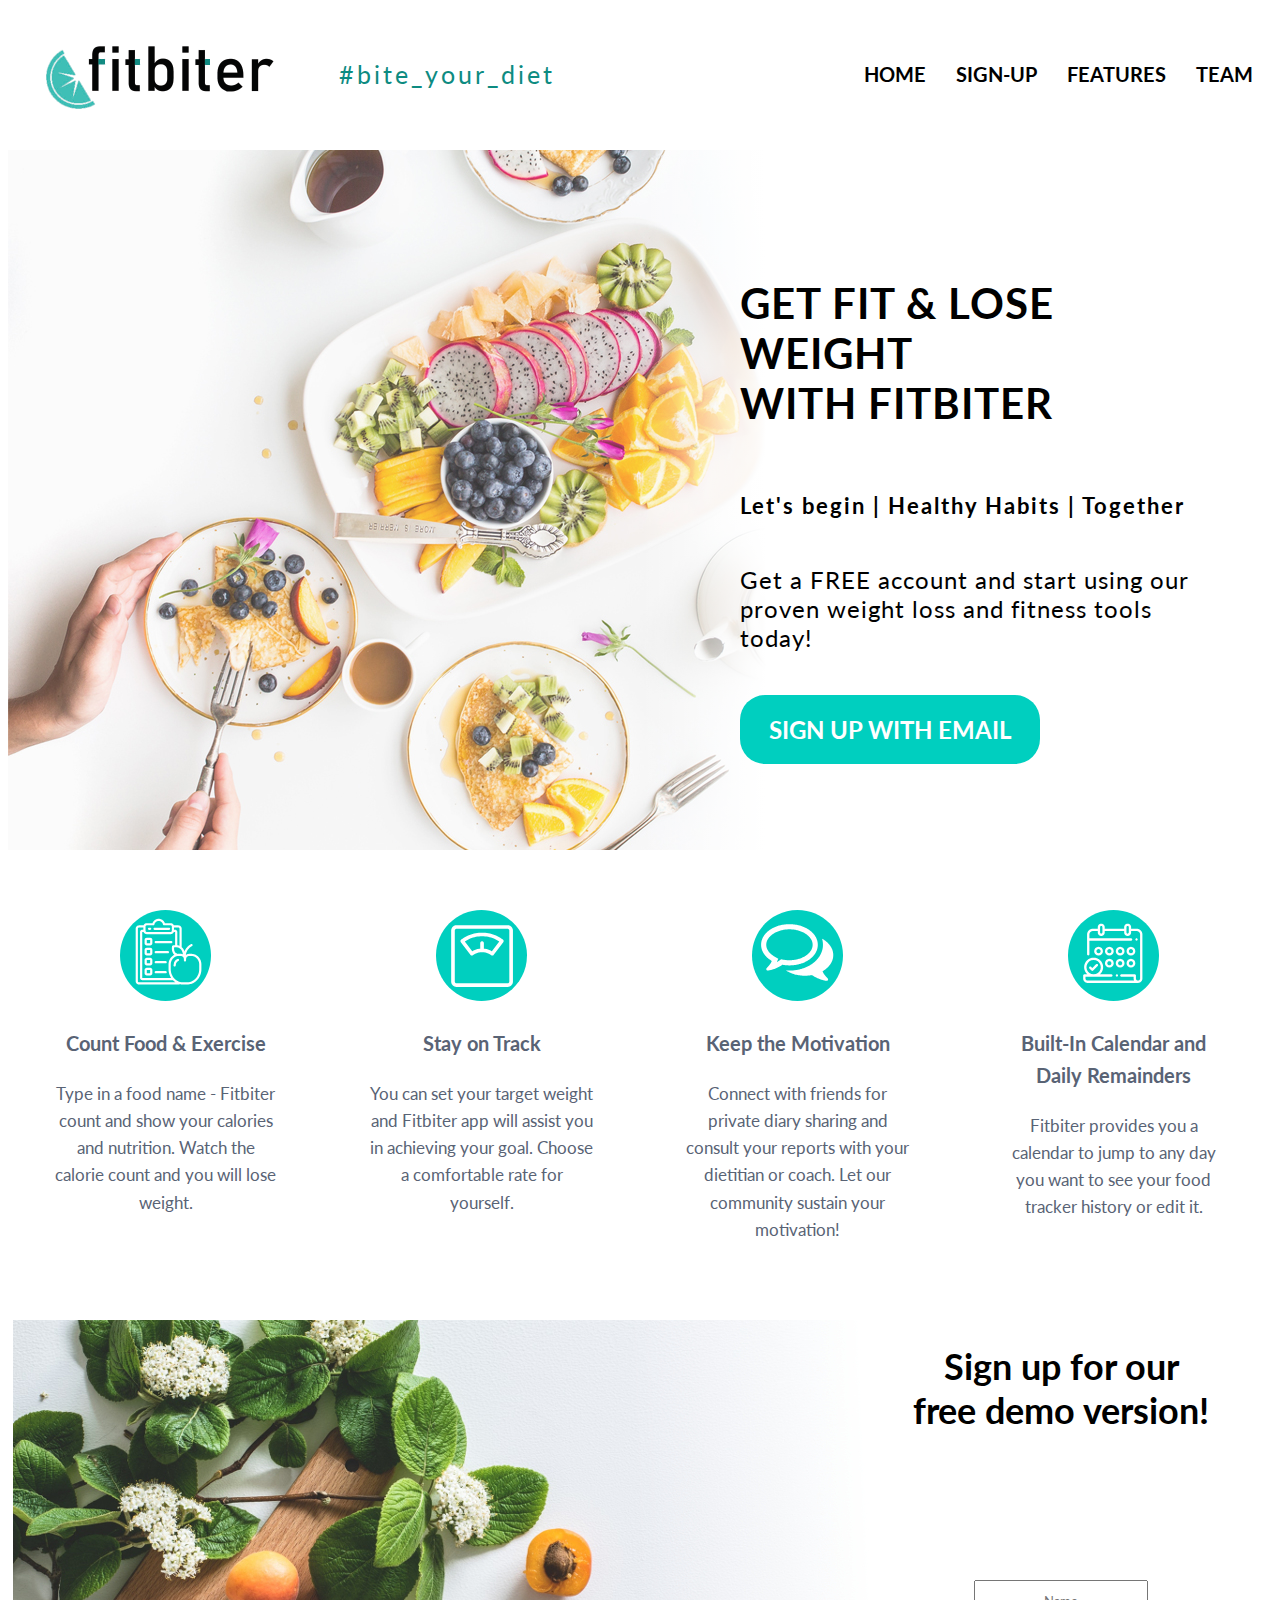
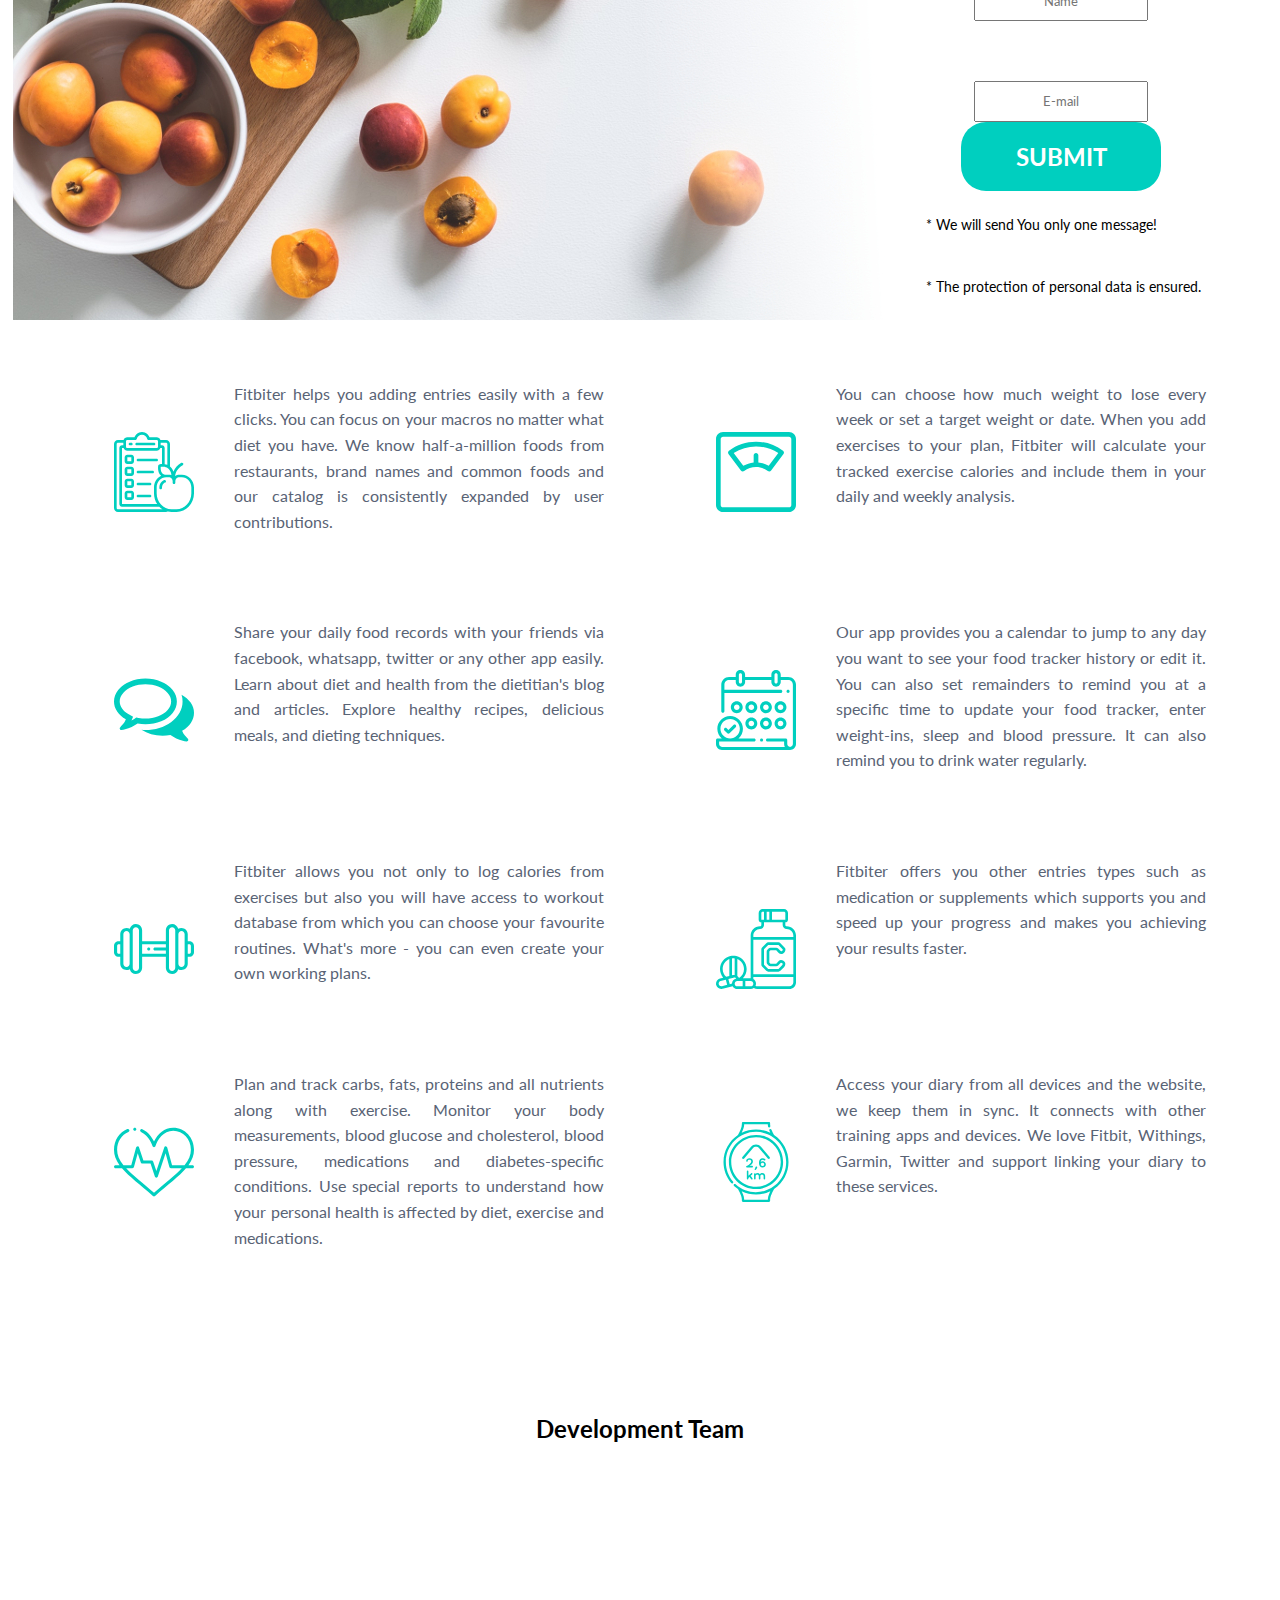
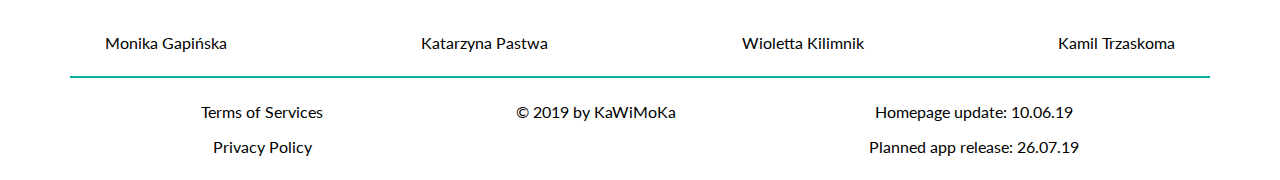
<file: index.html>
<!DOCTYPE html>
<html lang="en">

<head>
  <meta charset="UTF-8" />
  <meta name="viewport" content="width=device-width, initial-scale=1.0">
  <link rel="stylesheet" href="https://necolas.github.io/normalize.css/8.0.1/normalize.css">
  <link href="https://fonts.googleapis.com/css?family=Lato:400,700&display=swap" rel="stylesheet">
  <link rel="stylesheet" href="https://use.fontawesome.com/releases/v5.8.2/css/all.css"
    integrity="sha384-oS3vJWv+0UjzBfQzYUhtDYW+Pj2yciDJxpsK1OYPAYjqT085Qq/1cq5FLXAZQ7Ay" crossorigin="anonymous">
  <link rel="stylesheet" href="https://cdnjs.cloudflare.com/ajax/libs/animate.css/3.7.2/animate.min.css">
  <link rel="stylesheet" href="fitness.css">
  <link rel="stylesheet" href="hero_section.css">
  <link rel="stylesheet" href="feature34.css">
  <link rel="stylesheet" href="feature29.css">
  <link rel="stylesheet" href="form.css">
  <link rel="stylesheet" href="back-flip.css">
  <link rel="icon" href="img/FAVICON.png" type="image/jpg">
  <title>Fitbiter</title>
</head>

<body>
  <header id="header">
    <nav>
      <div class="logo_slogan">
        <a onclick='topFunction()' href=""><img src="img/logo.png" alt="FitBiter Logo"></a>
        <div class="slogan">#bite_your_diet</div>
      </div>
      <a id="showMenu"><i class="fas fa-chevron-circle-down fa-2x"></i></a>


      <ul>
        <a onclick='topFunction()' href="">Home</a>
        <a href="#sign-up">Sign-up</a>
        <a href="#features">Features</a>
        <a href="#developers">Team</a>
      </ul>
    </nav>
  </header>

  <main>

    <div id="home" class="hero_main_container">
      <section class="hero_image"></section>
      <section class="hero_main_text">
        <p class="hero_main_p">Get fit & lose weight<br> with fitbiter</p>
        <p class="hero_text_call">Let's begin | Healthy Habits | Together</p>
        <p class="hero_text">Get a FREE account and start using our proven weight loss and fitness tools today!</p><br>
        <button class="hero_button"><a href="#sign-up">sign up with Email</a></button>
      </section>
    </div>


    <div id="main">
      <div id="feature">
        <div class="feature-container">

          <div class="feature-box feature-box-food" class="feature-hover">
            <a href="#apple">
              <img src="img/dietB.svg">
              <h3>Count Food & Exercise</h3>
              <p>
                Type in a food name - Fitbiter count and show your calories and nutrition. Watch the calorie count and
                you
                will lose weight.
              </p>
            </a>
          </div>

          <div class="feature-box feature-box-weight" class="feature-hover">
            <a href="#weight">
              <img src="img/weightB.svg">
              <h3>Stay on Track</h3>
              <p>
                You can set your target weight and Fitbiter app will assist you in achieving your goal. Choose a
                comfortable rate for yourself.
              </p>
            </a>
          </div>

          <div class="feature-box feature-box-motivation" class="feature-hover">
            <a href="#chat">
              <img src="img/chatIconB.svg">
              <h3>Keep the Motivation</h3>
              <p>
                Connect with friends for private diary sharing and consult your reports with your dietitian or coach.
                Let
                our community sustain your motivation!
              </p>
            </a>
          </div>

          <div class="feature-box feature-box-calendar" class="feature-hover">
            <a href="#calendar">
              <img src="img/calendarIconB.svg">
              <h3>Built-In Calendar and Daily Remainders</h3>
              <p id="sign-up">
                Fitbiter provides you a calendar to jump to any day you want to see your food tracker history or edit
                it.
              </p>
            </a>
          </div>

        </div>
      </div>

  </main>
  <form id="newsletter" class="form" action="#" method="post">

    <img src="img/form-background.jpg" id="form-background" class="form-background">


    <div id="form-title" class="form-title">
      <h1> Sign up for our <br> free demo version!</h1>
    </div>


    <div id="form-name" class="form-name">
      <input type="text" name="author" placeholder="Name" id="author" required>
    </div>

    <div id="form-email" class="form-email">
      <input type="email" id="email" name="email" placeholder="E-mail" required>
    </div>

    <button id="form-button" class="form-button"> SUBMIT </button>

    <div id="form-info" class="form-info">
      <p>* We will send You only one message! </p>
      <p id="features">* The protection of personal data is ensured.</p>
    </div>



    <div class="form-afterSubmit-title">
      <h1>Thank You for Submit!</h1>
    </div>

    <div class="form-afterSubmit-p1">
      <p>You've been added to our mailing list. We're happy to report that You will be among the first to hear about
        premiere of Fitbiter!</p>
    </div>

    <div class="form-afterSubmit-p2">
      <p id="features">Meanwile, we invite You to play our Fitbiter Game!</p>
    </div>

    <button type="button" class="form-afterSubmit-button" onclick="window.location.href='Game/index.html'"> PLAY </button>

    <script src="form-script.js"></script>

  </form>
  <div id="extended-features">

    <div class="ext-features-box">
      <div class="content-box" id="apple">
        <figure class="ext-icon">
          <img src="img/diet_green.svg">
        </figure>
        <p>
          Fitbiter helps you adding entries easily with a few clicks. You can focus on your macros no matter what diet
          you have. We know half-a-million foods from restaurants, brand names and common foods and our catalog is
          consistently expanded by user contributions.
        </p>
      </div>

    </div>

    <div class="ext-features-box">
      <div class="content-box">
        <figure class="ext-icon">
          <img src="img/weight_green.svg" id="weight">
        </figure>
        <p>You can choose how much weight to lose every week or set a target weight or date. When you add exercises to
          your plan, Fitbiter will calculate your tracked exercise calories and include them in your daily and weekly
          analysis.</p>

      </div>

    </div>

    <div class="ext-features-box">
      <div class="content-box">
        <figure class="ext-icon">
          <img src="img/comments_green.svg" id="chat">
        </figure>
        <p>
          Share your daily food records with your friends via facebook, whatsapp, twitter or any other app easily. Learn
          about diet and health from the dietitian's blog and articles. Explore healthy recipes, delicious meals, and
          dieting techniques.

        </p>

      </div>

    </div>

    <div class="ext-features-box">
      <div class="content-box">
        <figure class="ext-icon">
          <img src="img/appointment_green.svg" id="calendar">
        </figure>
        <p>Our app provides you a calendar to jump to any day you want to see your food tracker history or edit it. You
          can also set remainders to remind you at a specific time to update your food tracker, enter weight-ins, sleep
          and blood pressure. It can also remind you to drink water regularly.</p>

      </div>

    </div>

    <div class="ext-features-box">
      <div class="content-box">
        <figure class="ext-icon">
          <img src="img/dumbbell_green.svg">
        </figure>
        <p>Fitbiter allows you not only to log calories from exercises but also you will have access to workout database
          from which you can choose your favourite routines. What's more - you can even create your own working plans.
        </p>


      </div>

    </div>

    <div class="ext-features-box">
      <div class="content-box">
        <figure class="ext-icon">
          <img src="img/vitamins_green.svg">
        </figure>
        <p>Fitbiter offers you other entries types such as medication or supplements which supports you and speed up
          your progress and makes you achieving your results faster.</p>

      </div>

    </div>

    <div class="ext-features-box">
      <div class="content-box">
        <figure class="ext-icon">
          <img src="img/heartbeat_green.svg">
        </figure>
        <p>Plan and track carbs, fats, proteins and all nutrients along with exercise. Monitor your body measurements,
          blood glucose and cholesterol, blood pressure, medications and diabetes-specific conditions. Use special
          reports to understand how your personal health is affected by diet, exercise and medications.</p>

      </div>

    </div>

    <div class="ext-features-box">
      <div class="content-box">
        <figure class="ext-icon">
          <img src="img/smart_green.svg">
        </figure>
        <p id="developers">Access your diary from all devices and the website, we keep them in sync. It connects with
          other training apps and devices. We love Fitbit, Withings, Garmin, Twitter and support linking your diary to
          these services.
        </p>

      </div>

    </div>

  </div>

  <h2>Development Team</h2>
  <div id="team" class="flip-box">
    <div class="flip-box-inner">
      <div class="flip-box-front">
        <img class="profile-photo slow animated hide-pictures" src="img/MonikaGapinska.jpg" alt="Profile photo">
        <p class="hide-on-large-only">Monika Gapińska</p>
      </div>
      <div class="flip-box-back">
        <a href="https://www.linkedin.com/in/monika-gapi%C5%84ska-b8b850188/" target="_blank"><i
            class="fab fa-linkedin fa-2x"></i></a>
        <a href="https://github.com/gapinska" target="_blank"><i class="fab fa-github fa-2x"></i></a>
        <a href="" target="_blank"><i class="fas fa-home fa-2x"></i></a>
      </div>
    </div>
    <div class="flip-box-inner">
      <div class="flip-box-front">
        <img class="profile-photo slow animated hide-pictures" src="img/kasia.jpg" style="max-width: heigth 150px;"
          alt="Profile photo">
        <p class="hide-on-large-only">Katarzyna Pastwa</p>
      </div>
      <div class="flip-box-back">
        <a href="https://www.linkedin.com/in/katarzyna-pastwa-178985a9/" target="_blank"><i
            class="fab fa-linkedin fa-2x"></i></a>
        <a href="https://github.com/KatarzynaPastwa" target="_blank"><i class="fab fa-github fa-2x"></i></a>
        <a href="" target="_blank"><i class="fas fa-home fa-2x"></i></a>

      </div>
    </div>
    <div class="flip-box-inner">
      <div class="flip-box-front">
        <img class="profile-photo slow animated hide-pictures" src="img/wiola_photo.jpeg" alt="Profile photo">
        <p class="hide-on-large-only">Wioletta Kilimnik</p>
      </div>
      <div class="flip-box-back">
        <a href="https://www.linkedin.com/in/wioletta-kilimnik/" target="_blank"><i
            class="fab fa-linkedin fa-2x"></i></a>
        <a href="https://github.com/wiolk" target="_blank"><i class="fab fa-github fa-2x"></i></a>
        <a href="" target="_blank"><i class="fas fa-home fa-2x"></i></a>
      </div>
    </div>
    <div class="flip-box-inner">
      <div class="flip-box-front">
        <img class="profile-photo slow animated hide-pictures" src="img/Kamil.jpg" alt="Profile photo">
        <p class="hide-on-large-only">Kamil Trzaskoma</p>
      </div>
      <div class="flip-box-back">
        <a href="https://www.linkedin.com/in/kamil-trzaskoma/" target="_blank"><i class="fab fa-linkedin fa-2x"></i></a>
        <a href="https://github.com/Kamil-T" target="_blank"><i class="fab fa-github fa-2x"></i></a>
        <a href="" target="_blank"><i class="fas fa-home fa-2x"></i></a>
      </div>
    </div>
  </div>
  <div class="names show-on-large">
    <p>Monika Gapińska</p>
    <p>Katarzyna Pastwa</p>
    <p>Wioletta Kilimnik</p>
    <p>Kamil Trzaskoma</p>
  </div>


  <hr>

  <footer>

    <div>
      <p>
        <a href="terms.html">Terms of Services</a>
      </p>
      <p>
        <a href="privacy.html">Privacy Policy</a>
      </p>
    </div>


    <div>
      <p>
        <a href="" target="_blank"><i class="fab fa-facebook fa-3x"></i></a>
        <a href="" target="_blank"><i class="fab fa-instagram fa-3x"></i></a>
      </p>
      <p>
        &copy 2019 by KaWiMoKa
      </p>
    </div>

    <div>
      <p>
        Homepage update: 10.06.19
      </p>
      <p>
        Planned app release: 26.07.19
      </p>
    </div>
  </footer>


  <script type="text/javascript" id="cookieinfo" src="//cookieinfoscript.com/js/cookieinfo.min.js">
  </script>
  <script src="scroll.js"></script>

  <a onclick='topFunction()' id="return-to-top"><i class="fas fa-chevron-circle-up fa-2x"></i></a>
</body>



</html>
</file>
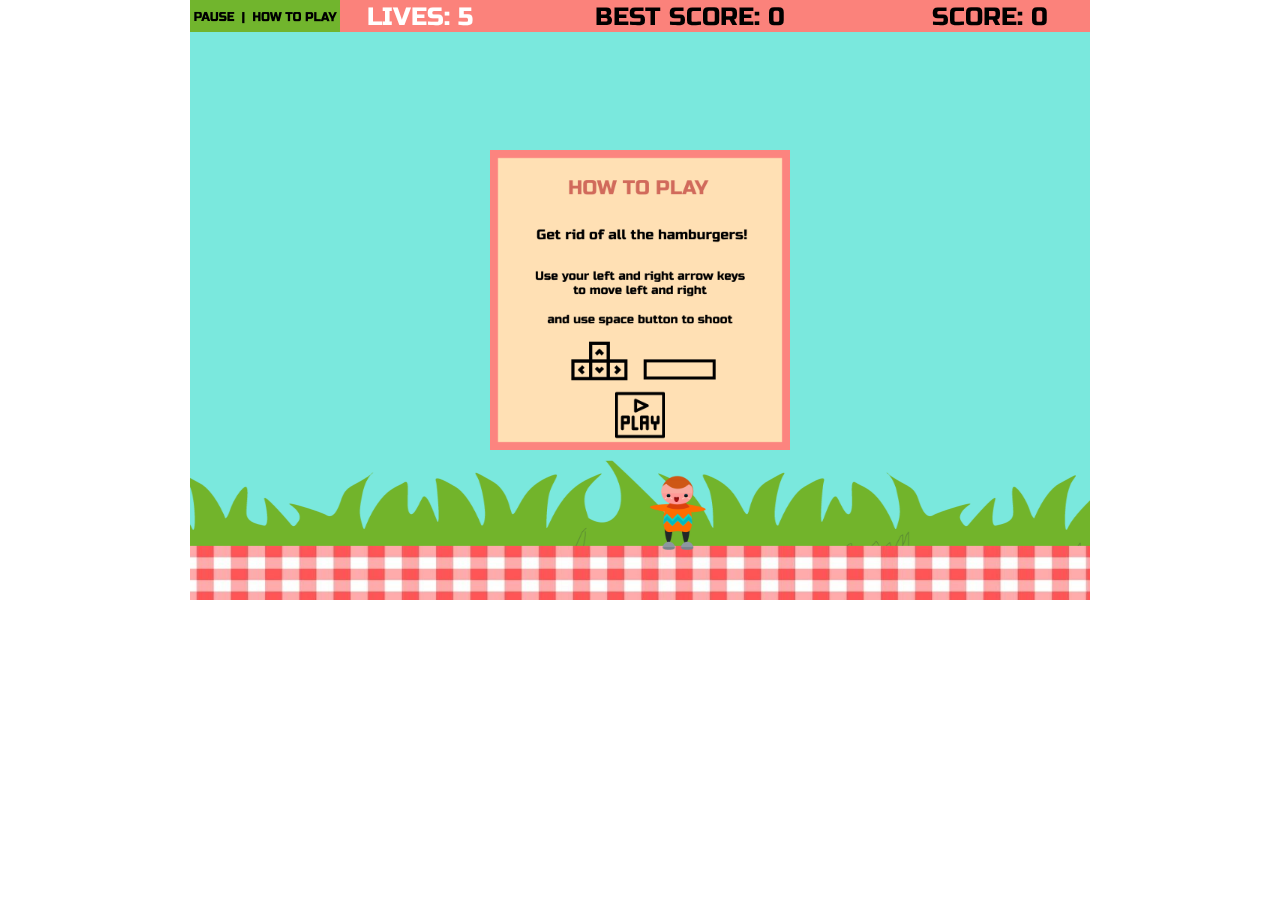
<file: Game/index.html>
<!DOCTYPE html>
<html lang="en">

<head>
  <meta charset="UTF-8" />
  <meta http-equiv="X-UA-Compatible" content="ie=edge" />
  <link href='https://fonts.googleapis.com/css?family=Russo One' rel='stylesheet'>
  <style>
    body {
      margin: 0;
    }

    canvas {
      font-family: 'Russo One';
    }
  </style>
  <title>Document</title>
</head>

<body style="text-align: center">
  <script src="https://jeremyckahn.github.io/keydrown/dist/keydrown.min.js"></script>
  <script src="script.js"></script>
</body>

</html>
</file>
<file: fitness.css>
* {
  font-family: "Lato", sans-serif;
}

i {
  color: #08ada0 !important;
}

h2 {
  text-align: center;
}

hr {
  border: 1px solid #08ada0;
  width: 90%;
  text-align: center;
}

/*  Navbar css */

nav {
  display: flex;
  flex-wrap: wrap;
}

nav img {
  max-height: 89px;
  max-width: 245px;
  padding: 20px;
}
.slogan {
  color: #0d8b81;
  letter-spacing: 3px;
  margin: 0 36px;
  font-size: 25px;
}

.logo_slogan {
  display: flex;
  flex-wrap: wrap;
  align-items: center;
}

body {
  display: flex;
  flex-direction: column;
}

header {
  position: fixed;
  z-index: 10;
  width: 100%;
  background-color: #fff;
  padding-bottom: 10px;
}

nav {
  padding-left: 10px;
  padding-right: 10px;
}

nav > ul {
  margin: 0;
  display: none;
  width: 100%;
  font-size: 15px;
  padding: 10px;
  font-weight: bold;
}

ul > a {
  text-decoration-line: none;
  color: black;
  text-transform: uppercase;
}

#showMenu {
  position: fixed;
  top: 10px;
  right: 10px;
  align-self: center;
}

#showMenu:hover + ul {
  display: flex;
  justify-content: space-evenly;
  padding-bottom: 5px;
}

#showMenu + ul:hover {
  display: flex;
}

main {
  margin-top: 142px;
}
#return-to-top {
  display: none;
  position: fixed;
  left: 20px;
  bottom: 20px;
  transition: all 0.3s ease;
}

#team {
  display: grid;
  grid-template-columns: 1fr 1fr;
}

#team > div {
  align-self: center;
  text-align: center;
  margin-bottom: 10px;
}

.profile-photo {
  max-width: 150px;
  height: auto;
  border-radius: 75px;
}

footer {
  text-align: center;
  display: flex;
  flex-direction: row;
  justify-content: space-evenly;
}

@media (min-width: 600px) {
  header {
    width: 100%;
    background-color: white;
  }
  nav {
    display: flex;
    justify-content: space-between;
    align-items: center;
    flex-wrap: wrap;
  }

  #showMenu {
    display: none;
  }

  nav > ul {
    display: flex;
    width: auto;
  }

  ul > a {
    font-size: 20px;
    padding: 5px 15px;
  }
  /* a:hover {
    color: #109c91;
  } */

  #team {
    display: flex;
    flex-direction: row;
  }

  #team > div {
    flex: auto;
  }
}
</file>
<file: hero_section.css>
.hero_main_container {
  height: 700px;
  display: grid;
  grid-template-columns: repeat(2, 1fr);
  background-image: url("img/hero.jpg");
  background-repeat: no-repeat;
}

.hero_main_p {
  text-transform: uppercase;

  font-family: "Lato", sans-serif;
  font-size: 260%;
  font-weight: bold;
  letter-spacing: 1px;
}

.hero_text_call {
  font-size: 140%;
  font-weight: bold;
  letter-spacing: 2px;
}
.hero_text {
  font-size: 150%;
  letter-spacing: 1px;
}

.hero_button {
  text-transform: uppercase;
  color: white;
  background-color: #00cfbf;
  border: 0;
  font-family: "Lato", sans-serif;
  font-size: 150%;
  font-weight: bold;
  padding: 20px;

  border-radius: 25px;
  max-width: 300px;
}

.hero_button:hover {
  color: white;
  background-color: #08ada0;
}
@media (min-width: 525px) {
  .hero_main_text {
    font-family: "Lato", sans-serif;
    display: flex;
    flex-flow: column;
    justify-content: center;
    background-image: linear-gradient(90deg, transparent, #fff 20%);
    padding: 25px 50px 25px 100px;
    margin-right: 0;
    min-width: 280px;
  }
}

@media (max-width: 524px) {
  .hero_main_container {
    height: auto;
    display: flex;
    flex-wrap: wrap;
    background-image: none;
    background-repeat: no-repeat;
  }

  .hero_image {
    background-image: url("img/background_mobile.jpg");
    height: 300px;
    width: 100%;
    background-size: cover;
    background-position: center center;
  }
  .hero_main_text {
    margin: 0 auto;
    font-family: "Lato", sans-serif;
    display: flex;
    flex-flow: column;
    justify-content: center;
    align-items: center;
    text-align: center;
  }

  .hero_main_p {
    text-transform: uppercase;

    font-family: "Lato", sans-serif;
    font-size: 260%;
    font-weight: bold;
  }

  .hero_text_call {
    font-size: 140%;
    font-weight: bold;
    letter-spacing: 2px;
  }
  .hero_text {
    font-size: 150%;
    letter-spacing: 1px;
  }

  .hero_button {
    text-transform: uppercase;
    color: white;
    background-color: #00cfbf;
    border: 0;
    font-family: "Lato", sans-serif;
    font-size: 150%;
    font-weight: bold;
    padding: 20px;

    border-radius: 25px;
    max-width: 300px;
  }

  .hero_button:hover {
    background-color: #08ada0;
  }
}
</file>
<file: feature34.css>
div.feature-container {
  padding: 30px 0;
  font-family: 'Lato', sans-serif;
  font-size: 17px;
  line-height: 1.6;
  color: #596375;
  height: 100%;
}

div.feature-box > p {
  max-height: 100%;
  text-align: justify;
  margin: 0 auto;
}

div.feature-box > a > img {
  width: 40%;
  height: 40%;
}

.feature-hover:hover {
  box-shadow: 0 0 10px rgba(0, 0, 0, 0.3);
}

div.feature-box {
  margin: 20px auto;
  text-align: center;
  padding: 10px;
  background-color: white;
  width: 200px;
}

@media (max-width: 525px) {
  .feature-container {
    flex-direction: column;
    width: 100%;
    height: 100%;
  }

  div.feature-box {
    padding: 20px;
  }

  div.feature-box > a > img {
    width: 50%;
    height: 50%;
  }
}

@media (min-width: 526px) and (max-width: 855px) {
  div.feature-container {
    display: flex;
    flex-flow: row wrap;
    align-items: flex-start;
    margin: 0 auto;
  }

  div.feature-box {
    flex-basis: 31%;
    justify-content: flex-start;
  }

  div.feature-box > a > img {
    width: 50%;
    height: 50%;
  }
}

@media (min-width: 856px) {
  div.feature-container {
    display: flex;
    flex-direction: row;
    justify-content: space-around;
    align-items: flex-start;
    flex-flow: row wrap;
  }

  div.feature-box {
    display: flex;
    flex-direction: column;
    justify-content: center;
    align-items: center;
    flex-basis: 18%;
  }
}
</file>
<file: feature29.css>
#extended-features {
  display: grid;
  margin: 60px 30px;
  font-family: 'Lato', sans-serif;
  line-height: 1.6;
}

div.ext-features-box {
  margin: 17px;
  height: auto;
}

figure.ext-icon {
  margin-top: 0;
  width: auto;
  height: auto;
}

figure.ext-icon > img {
  width: 50px;
  height: 50px;
  margin: 50px auto;
}

div.content-box {
  background-color: white;
  height: 100%;
  display: flex;
  flex-direction: row;
  justify-content: center;
}

div.content-box > p {
  justify-self: end;
  width: 100%;
  align-self: end;
  text-align: justify;
  color: #596375;
  height: 100%;
  font-size: 16px;
  margin-top: 35px;
  flex-basis: 65%;
}

a {
  text-decoration: none;
  color: inherit;
}

@media (max-width: 977px) {
  #extended-features {
    grid-template-columns: 100%;
    /* flex-basis: 50%; */
  }

  div.content-box {
    flex-direction: column;
    margin: 0 20px;
  }

  div.content-box > figure {
    flex-basis: 30%;
  }

  figure.ext-icon {
    margin: 0 auto;
  }

  figure.ext-icon > img {
    width: 100px;
    height: 100px;
    margin: 0 auto;
  }
}

@media (min-width: 978px) {
  #extended-features {
    grid-template-columns: 50% 50%;
  }

  figure.ext-icon > img {
    width: 80px;
    height: 80px;
    margin: 35px auto;
  }
}
</file>
<file: form.css>
/*FORM CSS - normal screen*/

.form {
    width: 100%;
    color: black;
    font-family: 'Lato', sans-serif;
    display: grid;
    grid-template: repeat(7, 1fr) / repeat(5, 1fr);
    margin: 0 auto;
  }
  
  .form img {
    grid-area: 1/1/8/3;
    max-width: auto;
    height: 60auto;
    margin: 0 auto;
    padding: 0px;
    margin-left: 5px;
  }
  
  .form-title {
    text-align: center;
    font-size: 18px;
    grid-area: 1/4/3/5;
  }
  
  .form-name {
    font-size: 20px;
    grid-area: 3/4/4/5;
    justify-self: center;
    align-self: end;
  }
  
  .form-name > input {
    text-align: center;
    margin: 0 auto;
    height: 35px;
  }
  
  .form-email {
    font-size: 20px;
    grid-area: 4/4/5/5;
    justify-self: center;
    align-self: end;
  }
  
  .form-email > input {
    text-align: center;
    margin: 0 auto;
    height: 35px;
  }
  
  .form-info {
    grid-area: 7/4/8/5;
    font-size: 14px;
    margin-left: 5px;
    justify-self: center;
  }
  .form-info p {
    margin: 5px;
  }
  
  .form-button {
    grid-area: 6/4/7/5;
    text-transform: uppercase;
    color: white;
    background-color: #00cfbf;
    border: 0;
    font-family: 'Lato', sans-serif;
    font-size: 150%;
    font-weight: bold;
    padding: 20px;
    margin: 0 auto;
    border-radius: 25px;
    width: 200px;
  }
  
  .form-button:hover {
    background-color: #08ada0;
  }
  


  /*/////////////// FORM AFTER SUBMIT //////////////////// */
  
  #form-afterSubmit {
    width: 100%;
    color: black;
    font-family: 'Lato', sans-serif;
    display: grid;
    grid-template: repeat(7, 1fr) / repeat(5, 1fr);
    margin: 0 auto;
    margin-right: 20px;
  }
  
  .form-afterSubmitm img {
    grid-area: 1/1/8/3;
    max-width: auto;
    height: 60auto;
    margin: 0 auto;
    padding: 0px;
    margin-left: 5px;
  }
  
  .form-afterSubmit-title {
    display: none;
    text-align: center;
    font-size: 22px;
    grid-area: 1/4/2/6;
    align-self: center;
    padding: 3px;
  }
  
  .form-afterSubmit-p1 {
    display: none;
    text-align: center;
  
    font-size: 20px;
    grid-area: 2/4/3/6;
    margin-right: 20px;
  }
  .form-afterSubmit-p2 {
    display: none;
    text-align: center;
    font-size: 20px;
    grid-area: 3/4/4/6;
    margin-right: 20px;
  }
  
  .form-afterSubmit-button {
    display: none;
    grid-area: 4/4/5/6;
    text-transform: uppercase;
    color: white;
    background-color: #00cfbf;
    border: 0;
    font-family: 'Lato', sans-serif;
    font-size: 150%;
    font-weight: bold;
    padding: 20px;
    margin: 0 auto;
    border-radius: 25px;
    width: 200px;
    height: 90px;
  }
  
  .form-afterSubmit-button:hover {
    display: none;
    background-color: #08ada0;
  }
  




  /*MEDIUM SCREEN*/


  @media (max-width: 1530px) and (min-width: 911px) {
    .form {
      width: 100%;
      color: black;
      font-family: 'Lato', sans-serif;
      display: grid;
      grid-template: repeat(4, 1fr) / repeat(3, 1fr);
      margin: 0 auto;

    }
  
    .form img {
      grid-area: 1/1/8/4;
      max-width: auto;
      height: 60auto;
      margin: 0 auto;
      padding: 0px;
      margin-left: 5px;
    }
  
    .form-title {
      text-align: center;
      font-size: 18px;
      grid-area: 1/3/3/4;
    }
  
    .form-name {
      font-size: 20px;
      grid-area: 3/3/4/4;
      justify-self: center;
      align-self: end;
    }
  
    .form-name > input {
      text-align: center;
      margin: 0 auto;
      height: 35px;
    }
  
    .form-email {
      font-size: 20px;
      grid-area: 4/3/5/4;
      justify-self: center;
      align-self: end;
    }
  
    .form-email > input {
      text-align: center;
      margin: 0 auto;
      height: 35px;
    }
  
    .form-info {
      grid-area: 7/3/8/4;
      font-size: 14px;
      margin-left: 5px;
      justify-self: center;
    }
    .form-info p {
      margin: 5px;
      padding: 20px;
    }
  
    .form-button {
      grid-area: 6/3/7/4;
      text-transform: uppercase;
      color: white;
      background-color: #00cfbf;
      border: 0;
      font-family: 'Lato', sans-serif;
      font-size: 150%;
      font-weight: bold;
      padding: 20px;
      margin: 0 auto;
      border-radius: 25px;
      width: 200px;
    }
  
    .form-button:hover {
      background-color: #08ada0;
    }
  
    


 
  /*/////////////// FORM AFTER SUBMIT //////////////////// */
  
  #form-afterSubmit {
    width: 100%;
    color: black;
    font-family: 'Lato', sans-serif;
    display: grid;
    grid-template: repeat(7, 1fr) / repeat(5, 1fr);
    margin: 0 auto;
    margin-right: 20px;
  }
  
  .form-afterSubmitm img {
    grid-area: 1/1/8/3;
    max-width: auto;
    height: 60auto;
    margin: 0 auto;
    padding: 0px;
    margin-left: 5px;
  }
  
  .form-afterSubmit-title {
    display: none;
    text-align: center;
    font-size: 22px;
    grid-area: 1/3/2/4;
    align-self: center;
    padding: 3px;
  }
  
  .form-afterSubmit-p1 {
    display: none;
    text-align: center;
  
    font-size: 20px;
    grid-area: 2/3/3/4;
    margin-right: 20px;
  }
  .form-afterSubmit-p2 {
    display: none;
    text-align: center;
    font-size: 20px;
    grid-area: 3/3/4/4;
    margin-right: 20px;
  }
  
  .form-afterSubmit-button {
    display: none;
    grid-area: 4/3/5/4;
    text-transform: uppercase;
    color: white;
    background-color: #00cfbf;
    border: 0;
    font-family: 'Lato', sans-serif;
    font-size: 150%;
    font-weight: bold;
    padding: 20px;
    margin: 0 auto;
    border-radius: 25px;
    width: 200px;
    height: 90px;
  }
  
  .form-afterSubmit-button:hover {
    display: none;
    background-color: #08ada0;
  }
} 
  
  /*SMALL SCREEN */
  
  @media (max-width: 910px) {
    .form {
      width: auto;
      margin: 0 auto;
      color: black;
      font-family: 'Lato', sans-serif;
      display: grid;
      grid-template: repeat(4, 1fr) / repeat(1, 1fr);
  
      margin: 0 auto;
    }
    .form img {
      max-width: 100%;
      height: 100%;
      margin: 0 auto;
      padding: 0px;
      display: none;
    }
  
    .form-background-full-screen {
      display: none;
    }
  
    .form-title {
      text-align: center;
      font-size: 18px;
      grid-area: 1/1/3/2;
    }
  
    .form-name {
      font-size: 18px;
      grid-area: 3/1/4/2;
      justify-self: center;
    }
  
    .form-name input {
      text-align: center;
      margin: 0 auto;
    }
  
    .form-email {
      font-size: 18px;
      grid-area: 4/1/5/2;
      justify-self: center;
    }
  
    .form-email input {
      text-align: center;
      margin: 0 auto;
    }
  
    .form-info {
      grid-area: 8/1/9/2;
      font-size: 14px;
      margin-left: 5px;
    }
    .form-info p {
      margin: 5px;
    }
  
    .form-button {
      grid-area: 6/1/7/2;
      text-transform: uppercase;
      color: white;
      background-color: #00cfbf;
      border: 0;
      font-family: 'Lato', sans-serif;
      font-size: 150%;
      font-weight: bold;
      padding: 20px;
      margin: 0 auto;
      border-radius: 25px;
    }
  
    .form-button:hover {
      background-color: #08ada0;
    }
  
    .form-afterSubmit {
      display: none;
    }


/*/////////////// FORM AFTER SUBMIT //////////////////// */
  
#form-afterSubmit {
    width: 100%;
    color: black;
    font-family: 'Lato', sans-serif;
    display: grid;
    grid-template: repeat(7, 1fr) / repeat(1, 1fr);
    margin: 0 auto;
    max-height: 400px;
  }
  
  .form-afterSubmitm img {
    grid-area: 1/1/8/2;
    max-width: auto;
    height: 60auto;
    margin: 0 auto;
    padding: 0px;
    margin-left: 5px;
  }
  
  .form-afterSubmit-title {
    display: none;
    text-align: center;
    font-size: 22px;
    grid-area: 1/1/2/2;
    align-self: center;
    padding: 3px;
  }
  
  .form-afterSubmit-p1 {
    display: none;
    text-align: center;
    padding: 40px;
    font-size: 20px;
    grid-area: 2/1/3/2;
  }
  .form-afterSubmit-p2 {
    display: none;
    text-align: center;
    font-size: 20px;
   grid-area: 3/1/4/2;
  }
  
  .form-afterSubmit-button {
    display: none;
    grid-area: 4/1/5/2;
    text-transform: uppercase;
    color: white;
    background-color: #00cfbf;
    border: 0;
    font-family: 'Lato', sans-serif;
    font-size: 150%;
    font-weight: bold;
    padding: 20px;
    margin: 0 auto;
    border-radius: 25px;
    width: 200px;
    height: 90px;
  }
  
  .form-afterSubmit-button:hover {
    display: none;
    background-color: #08ada0;
  }

  }
</file>
<file: back-flip.css>
@media (max-width: 774px) {
    .desktop-only {
        display: none;
    }

    .show-on-large{
        display: none;
    }
}

@media (min-width: 775px) {
    .hide-on-large-only{
        display: none;
    }

    #team-nav {
    letter-spacing: 2px;
    margin-bottom: 50px;
    }

    .hide-pictures {
    display: none;
    }

    .flip-box {
    background-color: transparent;
    height: 150px;
    perspective: 1000px; 
    margin-bottom: 20px;
    }

    .flip-box-inner {
    position: relative;
    width: 100%;
    height: 100%;
    text-align: center;
    transition: transform 0.6s;
    transform-style: preserve-3d;
    }

    .flip-box-inner:hover {
    transform: rotateY(180deg);
    }

    .flip-box-front, .flip-box-back {
    position: absolute;
    width: 100%;
    height: 100%;
    backface-visibility: hidden;
    }

    .flip-box-back {
    background-color: white;
    color: #0d8b81;
    transform: rotateY(180deg);
    display: flex;
    flex-direction: column;
    align-items: center;
    justify-content: center;
    }

    .flip-box-back > a {
        margin: 5px;
    }

    .names {
        display: flex;
        flex-direction: row;
        justify-content: space-around
    }

    .names > p {
        margin-top: 0;
    }
}
</file>
